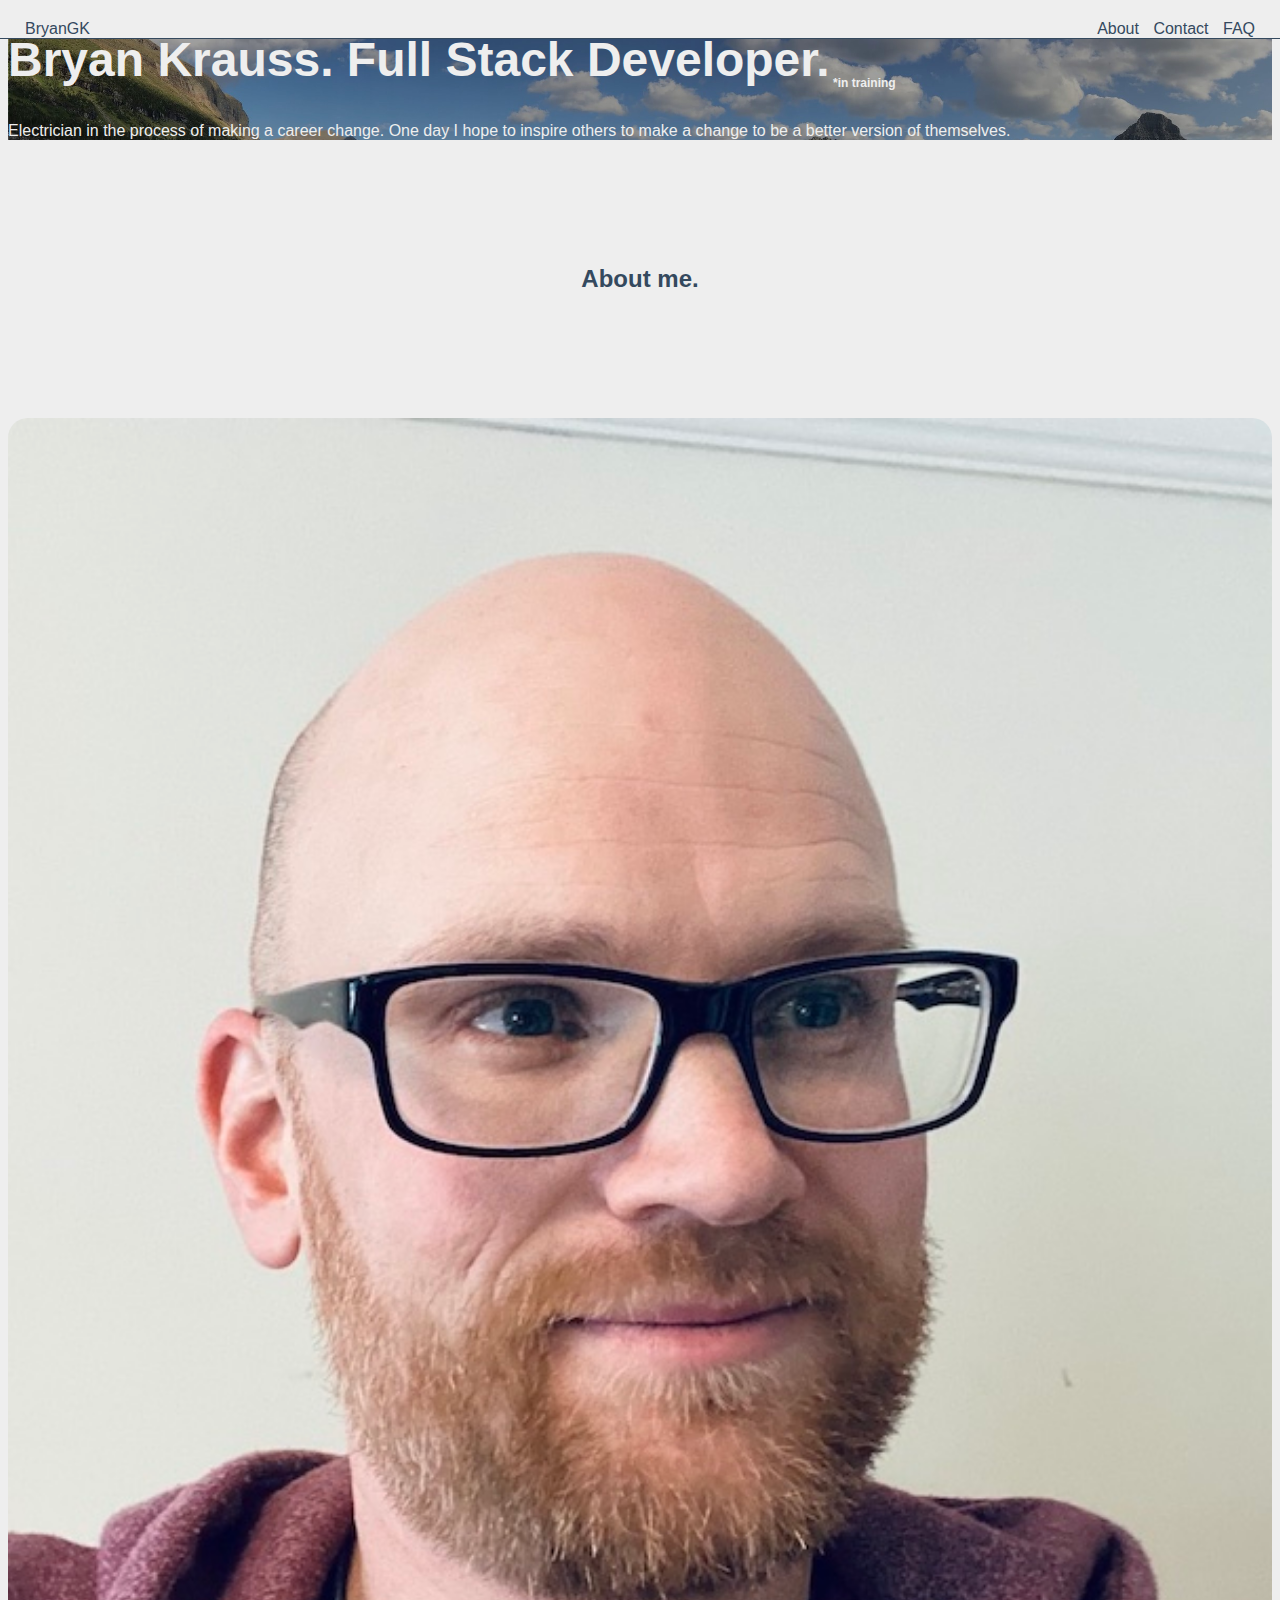
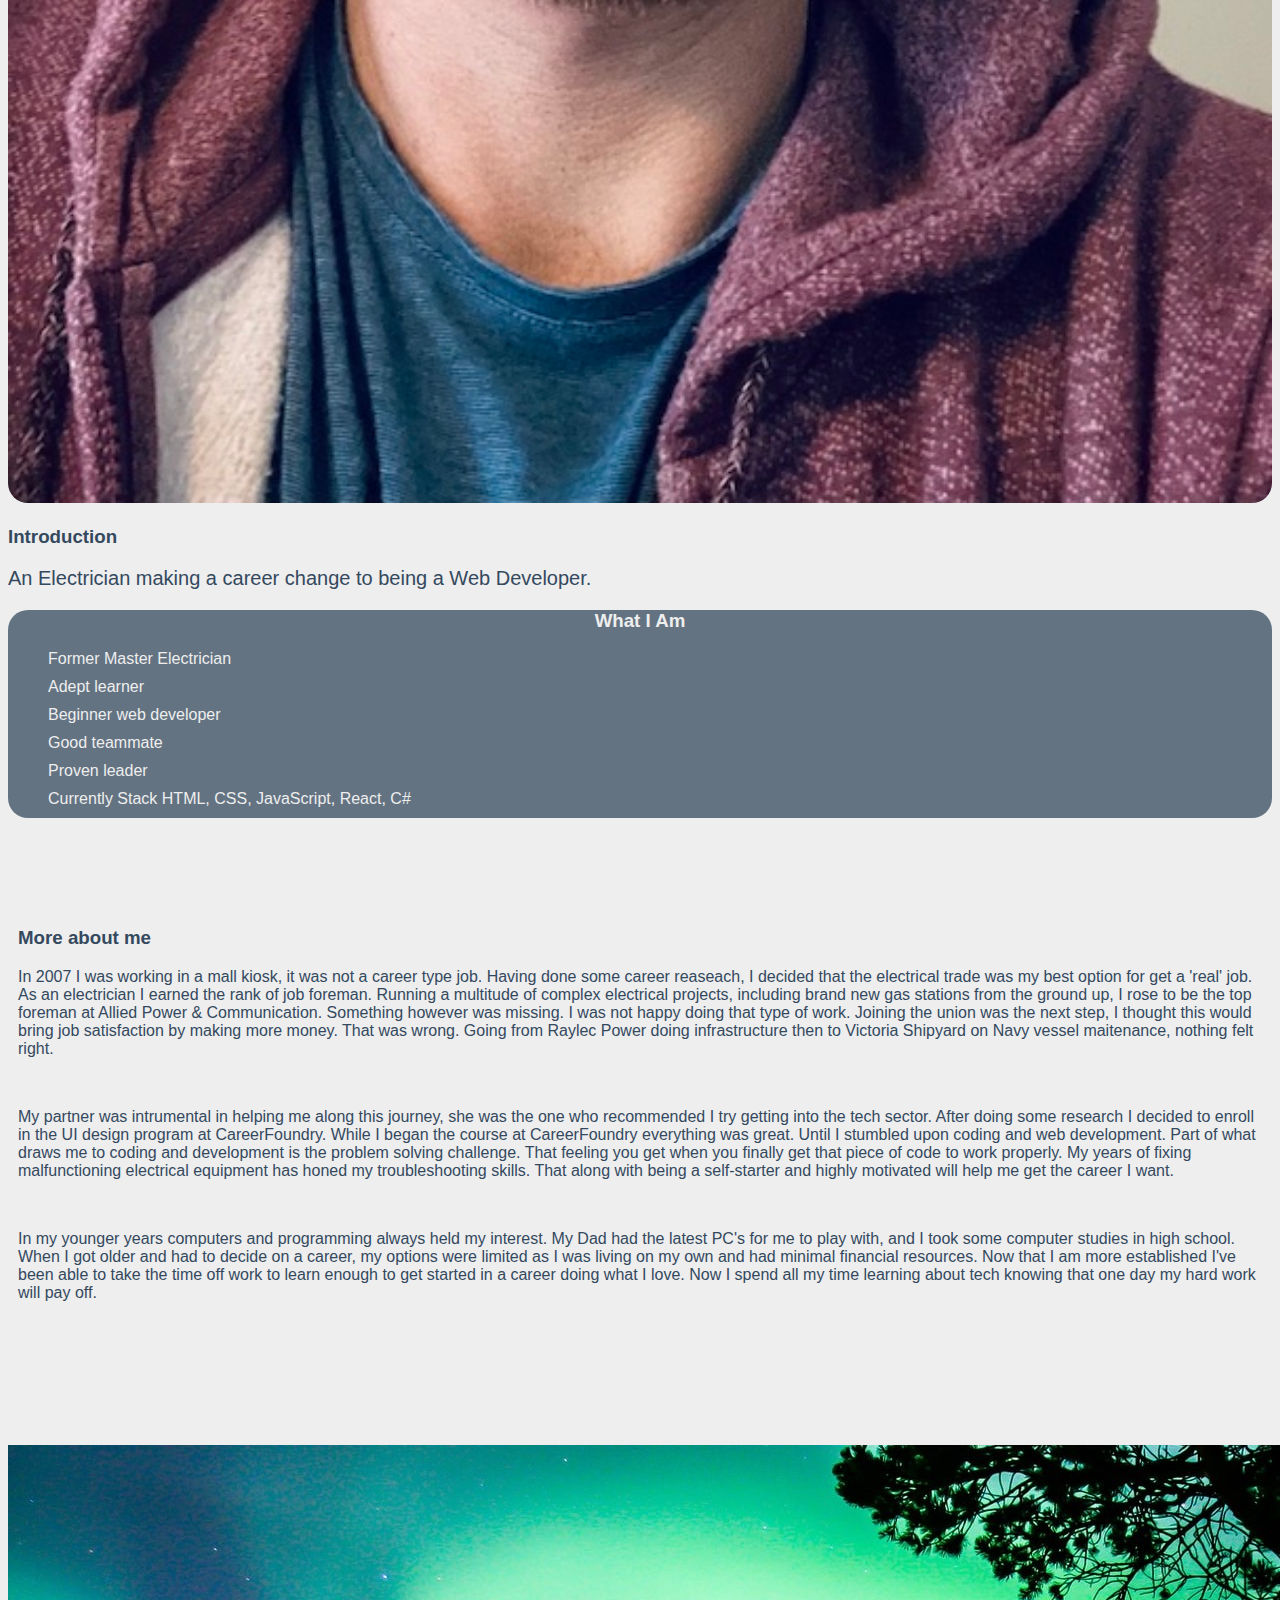
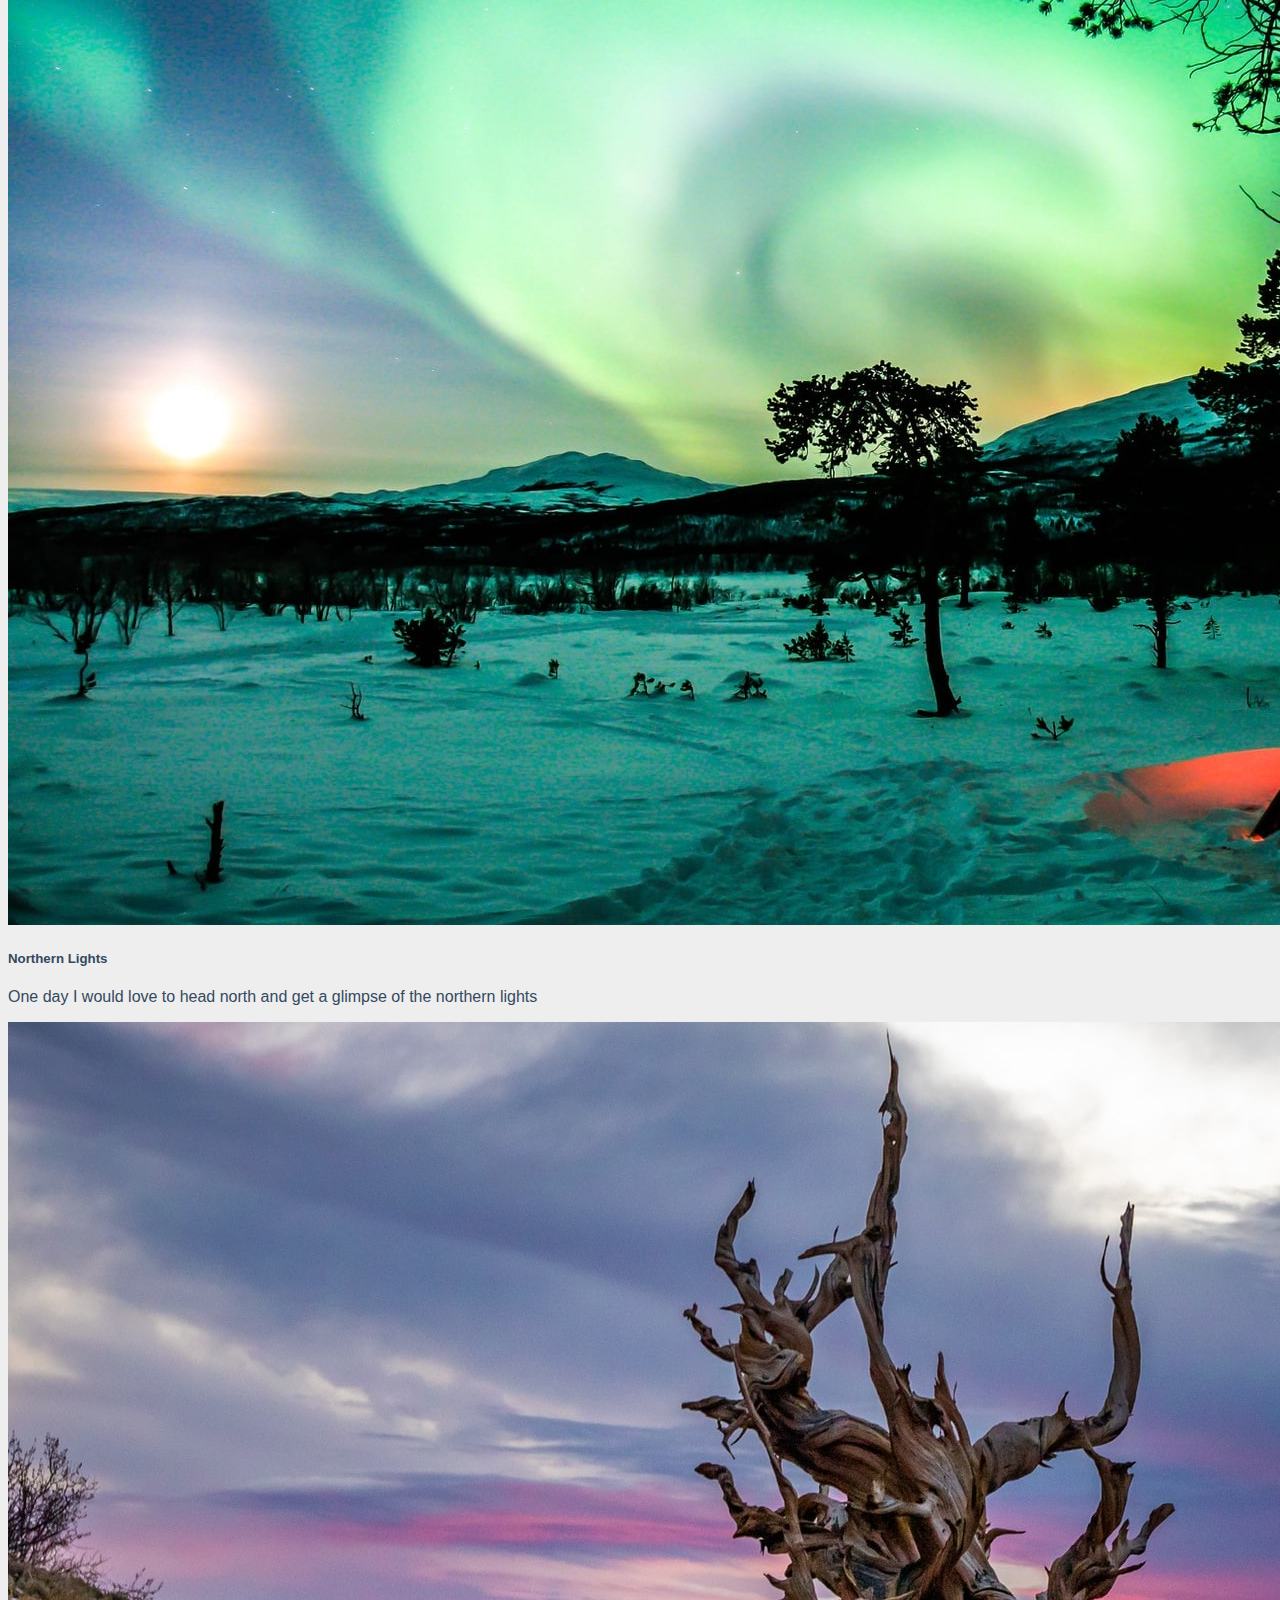
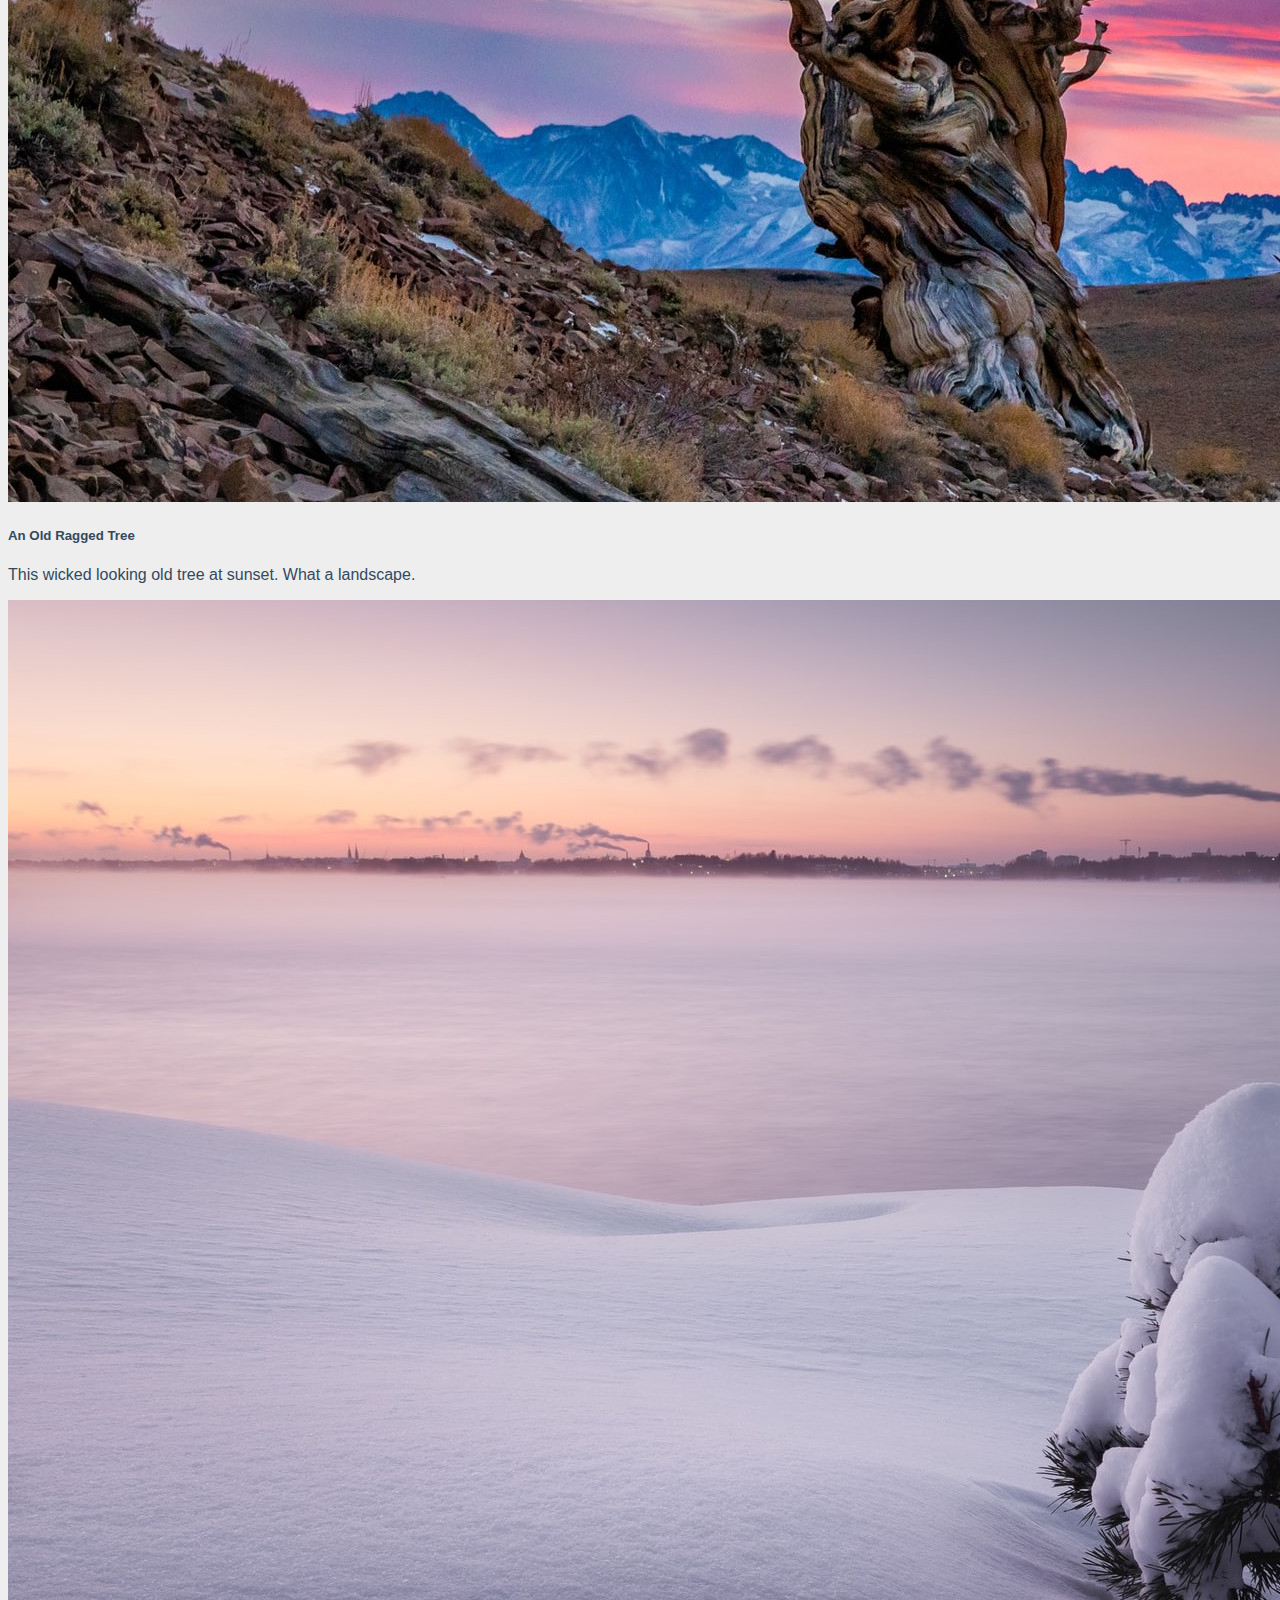
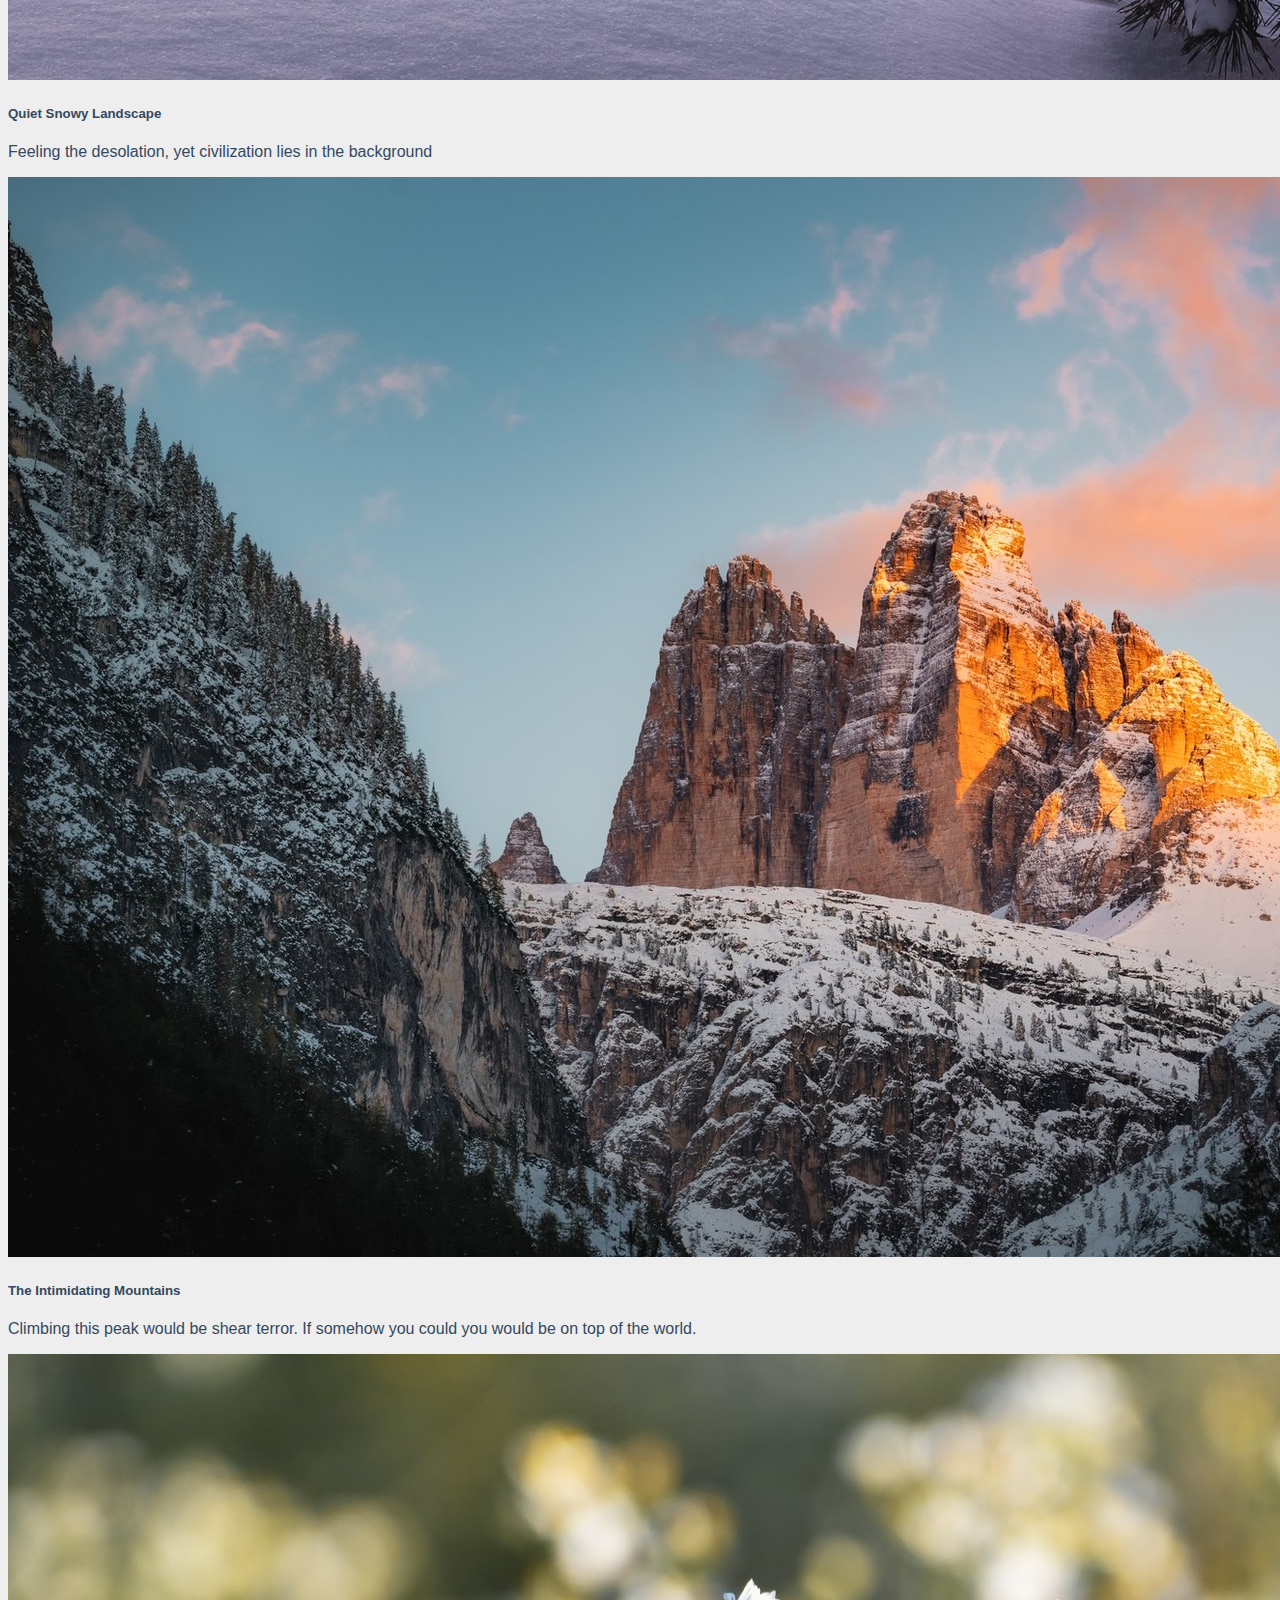
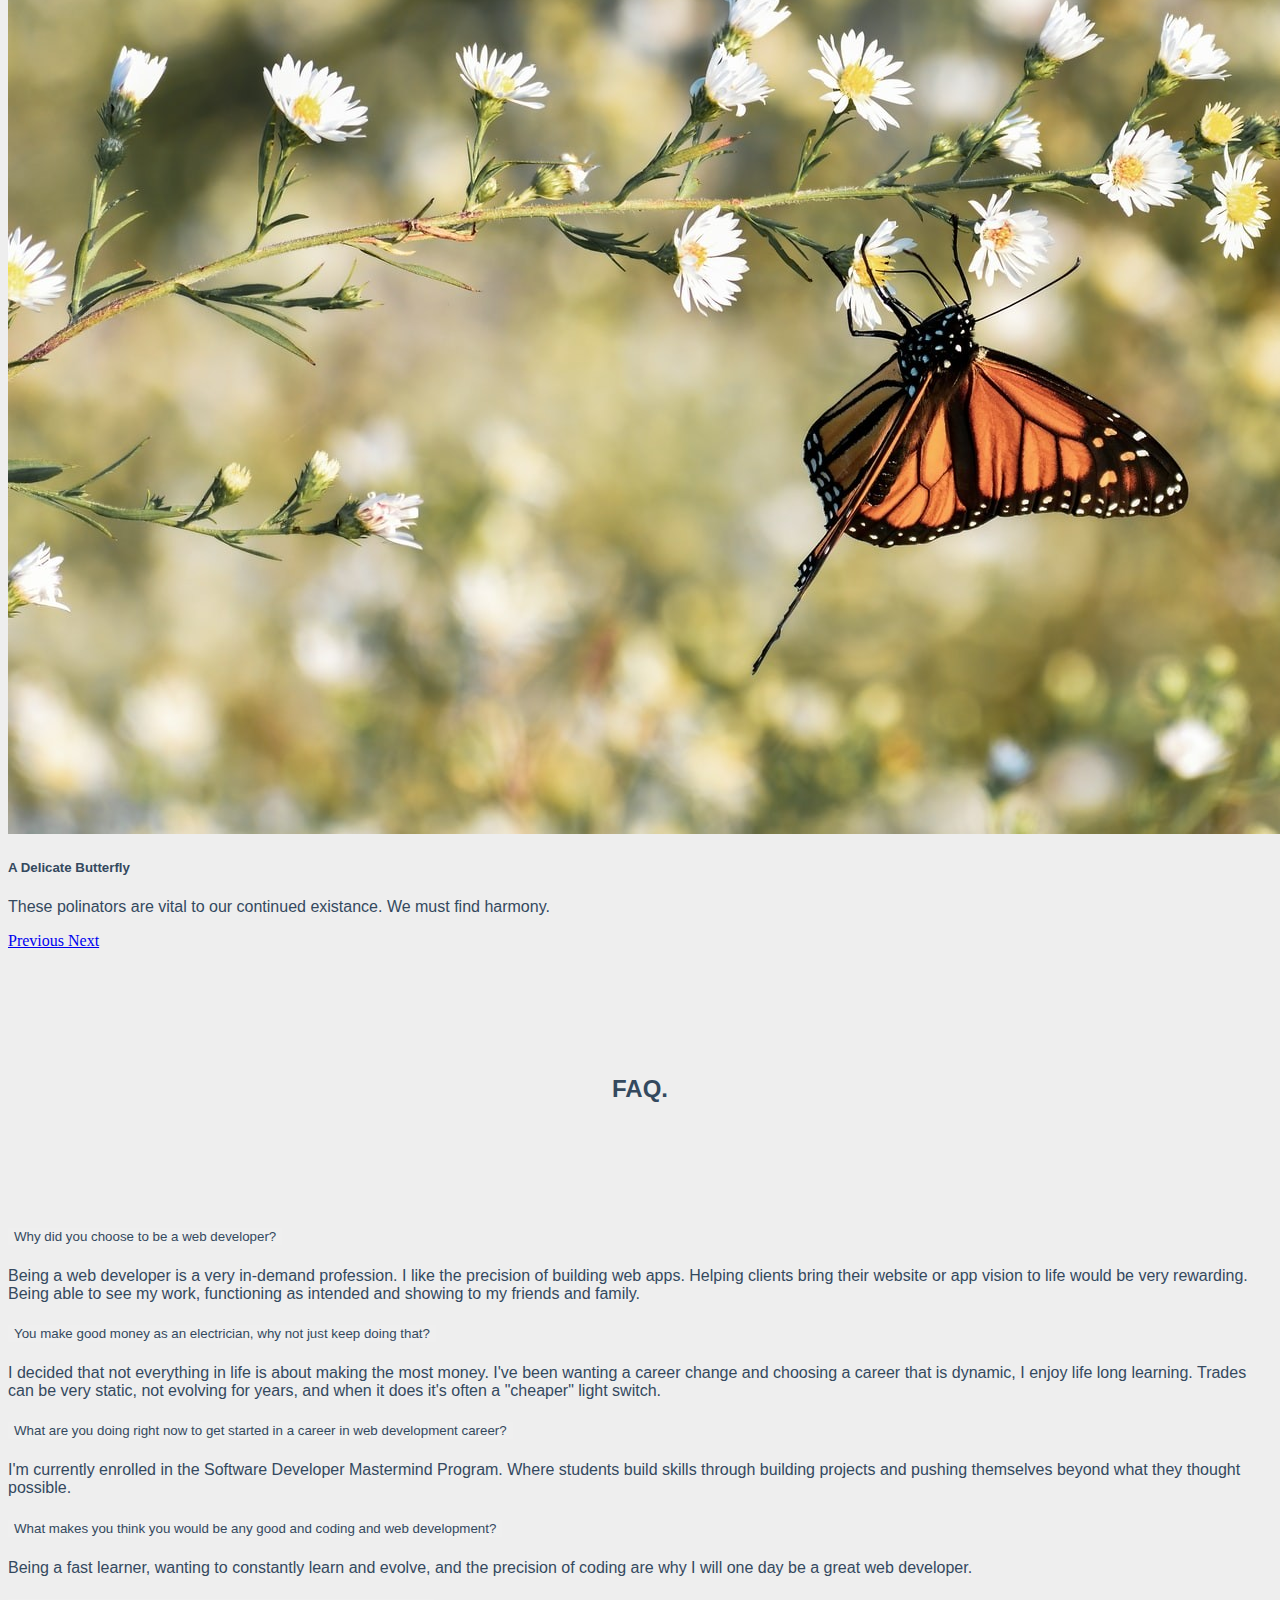
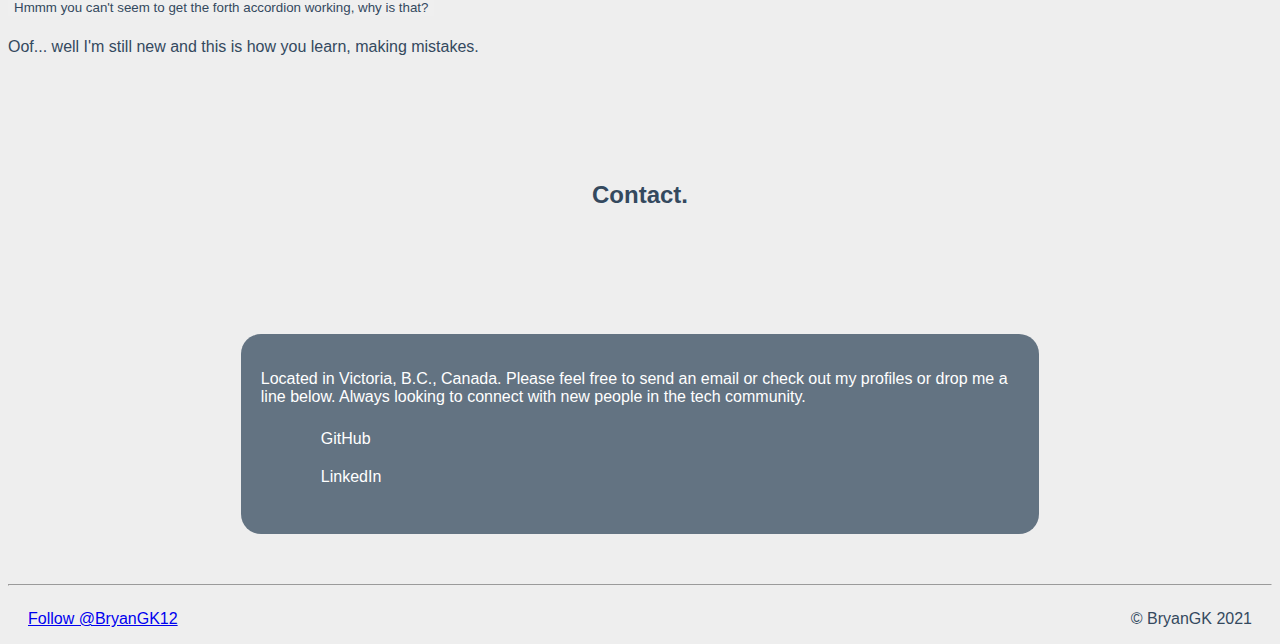
<file: index.html>
<!DOCTYPE html>
<html lang="en">

  <head>
    <meta charset="utf-8">
    <meta http-equiv="X-UA-Compatible" content="IE=edge">
    <meta name="viewport" content="width=device-width, initial-scale=1">
    <!-- The above 3 meta tags *must* come first in the head; any other head content must come *after* these tags -->
    <title>Portfolio. Bryan Krauss</title>
    <!-- Bootstrap core CSS -->
    <link rel="stylesheet" href="https://stackpath.bootstrapcdn.com/bootstrap/4.1.0/css/bootstrap.min.css"
      integrity="sha384-9gVQ4dYFwwWSjIDZnLEWnxCjeSWFphJiwGPXr1jddIhOegiu1FwO5qRGvFXOdJZ4" crossorigin="anonymous">
    <link rel="stylesheet" href="https://use.fontawesome.com/releases/v5.0.10/css/all.css"
      integrity="sha384-+d0P83n9kaQMCwj8F4RJB66tzIwOKmrdb46+porD/OvrJ+37WqIM7UoBtwHO6Nlg" crossorigin="anonymous">
    <!-- Custom styles for this template go here -->
    <link rel="stylesheet" href="style.css">
    <!-- HTML5 shim and Respond.js for IE8 support of HTML5 elements and media queries -->
    <!--[if lt IE 9]>
      <script src="https://oss.maxcdn.com/html5shiv/3.7.2/html5shiv.min.js"></script>
      <script src="https://oss.maxcdn.com/respond/1.4.2/respond.min.js"></script>
    <![endif]-->
  </head>

  <body>
    <!-- ============================= -->
    <!-- All your JavaScript comes now -->
    <!-- ============================= -->
    <!-- Main jumbotron for a primary marketing message or call to action-->
    <nav class="container-fluid nav-bar">
      <section class="left">
        <a href="https://bryankrauss.ca">BryanGK</a>
      </section>

      <section class="right">
        <a href="#about">About</a>
        <a href="#contact-info">Contact</a>
        <a href="#faq">FAQ</a>
      </section>
    </nav>


    <div class="jumbotron jumbotron-fluid">
      <section class="container">
        <h1 class="display-4 top-header">Bryan Krauss. Full Stack Developer.<sub style="font-size: .25em;"> *in
            training</sub>
        </h1>
        <p class="lead">Electrician in the process of making a career change.
          One day I hope to inspire others to make a change to be a better version of themselves.
        </p>
      </section>
    </div>
    <!-- /jumbotron-->




    <!-- <div class="container">
      <div class="row">
        <div class="col goals">
          <h2>Portfolio Concept</h2>
          <p>Here is where I will showcase my completed <a href="https://github.com/BryanGK/" title="More information"
              id="item1">projects.</a> My
            past experiences as a ticketed Master Electrician
            has given me many skills needed to succeed.
            Please look through my projects, any feedback is greatly appreciated.
          </p>
          <a class="btn btn-dark" href="#" role="button">View Details &raquo;</a>
        </div>

        <div class="col goals">
          <h2>Project Goals</h2>
          <p>My goal is learn as much as I can through CareerFoundry. I am currently enrolled in The UI Desgin
            program. I have decided that learning web
            development alongside UI would give me poweful and complimentary skills.</p>
          <a class="btn btn-dark" href="#" role="button">View Details &raquo;</a>
        </div>

        <div class="col goals">
          <h2>Course Goals</h2>
          <p>I have fully commited to making a career change at this stage in my life. My goal is to continuosly build
            a portfolio to showcase my talents.
            Learning valuable skills will be important in my future success as a web developer.
          </p>
          <a class="btn btn-dark" href="#" role="button">View Details &raquo;</a>
        </div>
      </div>
    </div> -->

    <div class="container content" id="about">
      <h2 class="header">About me.</h2>
      <div class="row">

        <div class="col image column">
          <img src="img/myFaceWide.jpeg" class="img-fluid" alt="My Face" width=150px>
        </div>

        <div class="col intro column">
          <h3>Introduction</h3>
          <p>An Electrician making a career change to being a Web Developer.
          </p>
        </div>

        <div class="col skill column">
          <h3>What I Am</h3>
          <ul id="skill-list">
            <li>Former Master Electrician</li>
            <li>Adept learner</li>
            <li>Beginner web developer</li>
            <li>Good teammate</li>
            <li>Proven leader</li>
            <li>Currently Stack HTML, CSS, JavaScript, React, C#</li>
          </ul>
        </div>
      </div>
    </div><!-- end skill -->

    <section class="main-text">
      <h3>More about me</h3>
      <p>In 2007 I was working in a mall kiosk, it was not a career type job. Having done some career reaseach, I
        decided
        that the electrical trade was my best option for get a 'real' job. As an electrician I earned the rank
        of job
        foreman. Running a multitude of complex electrical projects, including brand new gas stations from the
        ground up, I
        rose to be the top foreman at Allied Power & Communication. Something however was missing. I was not
        happy doing that
        type of work. Joining the union was the next step, I thought this would bring job satisfaction by making
        more money.
        That was wrong. Going from Raylec Power doing infrastructure then to Victoria Shipyard on Navy vessel
        maitenance,
        nothing felt right.
      </p>
      <br>
      <p>My partner was intrumental in helping me along this journey, she was the one who recommended I try
        getting into the
        tech sector. After doing some research I decided to enroll in the UI design program at CareerFoundry.
        While I began
        the course at CareerFoundry everything was great. Until I stumbled upon coding and web development. Part
        of what draws
        me to coding and development is the problem solving challenge. That feeling you get when you finally get
        that piece of
        code to work properly. My years of fixing malfunctioning electrical equipment has honed my
        troubleshooting skills.
        That along with being a self-starter and highly motivated will help me get the career I want.
      </p>
      <br>
      <p>In my younger years computers and programming always held my interest. My Dad had the latest PC's for me
        to
        play with, and I took some computer studies in high school. When I got older and had to decide on a
        career, my options
        were limited as I was living on my own and had minimal financial resources. Now that I am more
        established I've been
        able to take the time off work to learn enough to get started in a career doing what I love. Now I spend
        all my time
        learning about tech knowing that one day my hard work will pay off.
      </p>
    </section><!-- end main text -->
    <div class="container">
      <div id="carouselExampleIndicators" class="carousel slide" data-ride="carousel">
        <ol class="carousel-indicators">
          <li data-target="#carouselExampleIndicators" data-slide-to="0" class="active"></li>
          <li data-target="#carouselExampleIndicators" data-slide-to="1"></li>
          <li data-target="#carouselExampleIndicators" data-slide-to="2"></li>
          <li data-target="#carouselExampleIndicators" data-slide-to="3"></li>
          <li data-target="#carouselExampleIndicators" data-slide-to="4"></li>
        </ol>
        <div class="carousel-inner">
          <div class="carousel-item active">
            <img class="d-block w-100 img-fluid" src="/img/northern_lights_resize.jpg" alt="First slide">
            <div class="carousel-caption d-none d-md-block">
              <h5>Northern Lights</h5>
              <p>One day I would love to head north and get a glimpse of the northern lights</p>
            </div>
          </div>
          <div class="carousel-item">
            <img class="d-block w-100 img-fluid" src="/img/ragged_tree_resize.jpg" alt="Second slide">
            <div class="carousel-caption d-none d-md-block">
              <h5>An Old Ragged Tree</h5>
              <p>This wicked looking old tree at sunset. What a landscape.</p>
            </div>
          </div>
          <div class="carousel-item">
            <img class="d-block w-100 img-fluid" src="/img/snowy_landscape_resize.jpg" alt="Third slide">
            <div class="carousel-caption d-none d-md-block">
              <h5>Quiet Snowy Landscape</h5>
              <p>Feeling the desolation, yet civilization lies in the background</p>
            </div>
          </div>
          <div class="carousel-item">
            <img class="d-block w-100 img-fluid" src="/img/snowy_mountains_resize.jpg" alt="Snowy Mountains">
            <div class="carousel-caption d-none d-md-block">
              <h5>The Intimidating Mountains</h5>
              <p>Climbing this peak would be shear terror. If somehow you could you would be on top of the world.</p>
            </div>
          </div>
          <div class="carousel-item">
            <img class="d-block w-100 img-fluid" src="/img/butterfly_resize.jpg" alt="Butterfly">
            <div class="carousel-caption d-none d-md-block">
              <h5>A Delicate Butterfly</h5>
              <p>These polinators are vital to our continued existance. We must find harmony.</p>
            </div>
          </div>
        </div>
        <a class="carousel-control-prev" href="#carouselExampleIndicators" role="button" data-slide="prev">
          <span class="carousel-control-prev-icon" aria-hidden="true"></span>
          <span class="sr-only">Previous</span>
        </a>
        <a class="carousel-control-next" href="#carouselExampleIndicators" role="button" data-slide="next">
          <span class="carousel-control-next-icon" aria-hidden="true"></span>
          <span class="sr-only">Next</span>
        </a>
      </div>
    </div>
    <div id="faq"></div>
    <h2 class="header">FAQ.</h2>
    <div id="accordian">
      <div class="card">
        <div class="card-header" id="headingOne">
          <h5 class="mb-0">
            <button class="btn btn-link" data-toggle="collapse" data-target="#collapseOne" aria-expanded="true"
              aria-controls="collapseOne">
              Why did you choose to be a web developer? <i class="fas fa-angle-double-down"></i>
            </button>
          </h5>
        </div>
        <div id="collapseOne" class="collapse" aria-labelledby="headingOne" data-parent="accordian">
          <div class="card-body">
            Being a web developer is a very in-demand profession. I like the precision of building web apps. Helping
            clients
            bring their website or app vision to life would be very rewarding. Being able to see my work, functioning as
            intended
            and showing to my friends and family.
          </div>
        </div>
      </div><!-- end of card 1 -->

      <div class="card">
        <div class="card-header" id="headingTwo">
          <h5 class="mb-0">
            <button class="btn btn-link collapsed" data-toggle="collapse" data-target="#collapseTwo"
              aria-expanded="false" aria-controls="collapseTwo">
              You make good money as an electrician, why not just keep doing that? <i
                class="fas fa-angle-double-down"></i>
            </button>
          </h5>
        </div>
        <div id="collapseTwo" class="collapse" aria-labelledby="headingTwo" data-parent="#accordion">
          <div class="card-body">
            I decided that not everything in life is about making the most money. I've been wanting a career change and
            choosing a career that is dynamic, I enjoy life
            long learning. Trades can be very static, not evolving for years, and when it does it's often a "cheaper"
            light switch.
          </div>
        </div>
      </div><!-- end of card 2 -->

      <div class="card">
        <div class="card-header" id="headingThree">
          <h5 class="mb-0">
            <button class="btn btn-link collapsed" data-toggle="collapse" data-target="#collapseThree"
              aria-expanded="false" aria-controls="collapseThree">
              What are you doing right now to get started in a career in web development career? <i
                class="fas fa-angle-double-down"></i>
            </button>
          </h5>
        </div>
        <div id="collapseThree" class="collapse" aria-labelledby="headingThree" data-parent="#accordion">
          <div class="card-body">
            I'm currently enrolled in the Software Developer Mastermind Program. Where students build skills
            through building projects and pushing themselves beyond what they thought possible.
          </div>
        </div>
      </div> <!-- end of card 3 -->

      <div class="card">
        <div class="card-header" id="headingFour">
          <h5 class="mb-0">
            <button class="btn btn-link collapsed" data-toggle="collapse" data-target="#collapseFour"
              aria-expanded="false" aria-controls="collapseFour">
              What makes you think you would be any good and coding and web development? <i
                class="fas fa-angle-double-down"></i>
            </button>
          </h5>
        </div>
        <div id="collapseFour" class="collapse" aria-labelledby="headingFour" data-parent="#accordion">
          <div class="card-body">
            Being a fast learner, wanting to constantly learn and evolve, and the precision of coding are why I will one
            day be
            a great web developer.
          </div>
        </div>
      </div><!-- end of card 4 -->

      <div class="card">
        <div class="card-header" id="headingFive">
          <h5 class="mb-0">
            <button class="btn btn-link collapsed" data-toggle="collapse" data-target="#collapseFive"
              aria-expanded="false" aria-controls="collapseFive">
              Hmmm you can't seem to get the forth accordion working, why is that? <i
                class="fas fa-angle-double-down"></i>
            </button>
          </h5>
        </div>
        <div id="collapseFive" class="collapse" aria-labelledby="headingFive" data-parent="#accordion">
          <div class="card-body">
            Oof... well I'm still new and this is how you learn, making mistakes.
          </div>
        </div>
      </div><!-- end of card 5 -->
    </div><!-- end of accordion -->

    <h2 class="header">Contact.</h2>


    <section class="container contact-container" id="contact-info">
      <p>Located in Victoria, B.C., Canada. Please feel free to send an email or check out my profiles or drop me a line
        below.
        Always looking to connect with new people in the tech community.
      <ul>
        <li><a href="https://github.com/BryanGK" target="_blank"><i class="fab fa-github"></i> GitHub</a>
        </li>
        <li><a href="https://www.linkedin.com/in/bryan-krauss-556b3a200/" target="_blank"><i
              class="fab fa-linkedin"></i>
            LinkedIn</a></li>
      </ul>
      </p>
      </div>

    </section><!-- end of contact info -->

    <footer class="btm-footer">
      <hr>
      <section class="right">
        <p>&copy; BryanGK 2021</p>
      </section>

      <section class="left">
        <p><a href="https://twitter.com/BryanGK12?ref_src=twsrc%5Etfw" class="twitter-follow-button"
            data-show-count="false">Follow @BryanGK12</a>
          <script async src="https://platform.twitter.com/widgets.js" charset="utf-8"></script>
        </p>
      </section>
    </footer>

    <!-- Bootstrap core JS -->
    <script src="https://code.jquery.com/jquery-3.3.1.min.js"
      integrity="sha256-FgpCb/KJQlLNfOu91ta32o/NMZxltwRo8QtmkMRdAu8=" crossorigin="anonymous"></script>
    <script src="https://cdnjs.cloudflare.com/ajax/libs/popper.js/1.14.0/umd/popper.min.js"
      integrity="sha384-cs/chFZiN24E4KMATLdqdvsezGxaGsi4hLGOzlXwp5UZB1LY//20VyM2taTB4QvJ"
      crossorigin="anonymous"></script>
    <script src="https://stackpath.bootstrapcdn.com/bootstrap/4.1.0/js/bootstrap.min.js"
      integrity="sha384-uefMccjFJAIv6A+rW+L4AHf99KvxDjWSu1z9VI8SKNVmz4sk7buKt/6v9KI65qnm"
      crossorigin="anonymous"></script>
    <!-- <script src="js/jquery.stellar.min.js"></script> -->
    <script src="js/script.js"></script>
    <!-- Can place script tags with JavaScript files here -->
    <!-- Load Facebook SDK for JavaScript -->

    <!-- AIzaSyDJi6tB9CPZa_ro5RuzXqNWKRB1rjnu6xM -->
  </body>

</html>
</file>
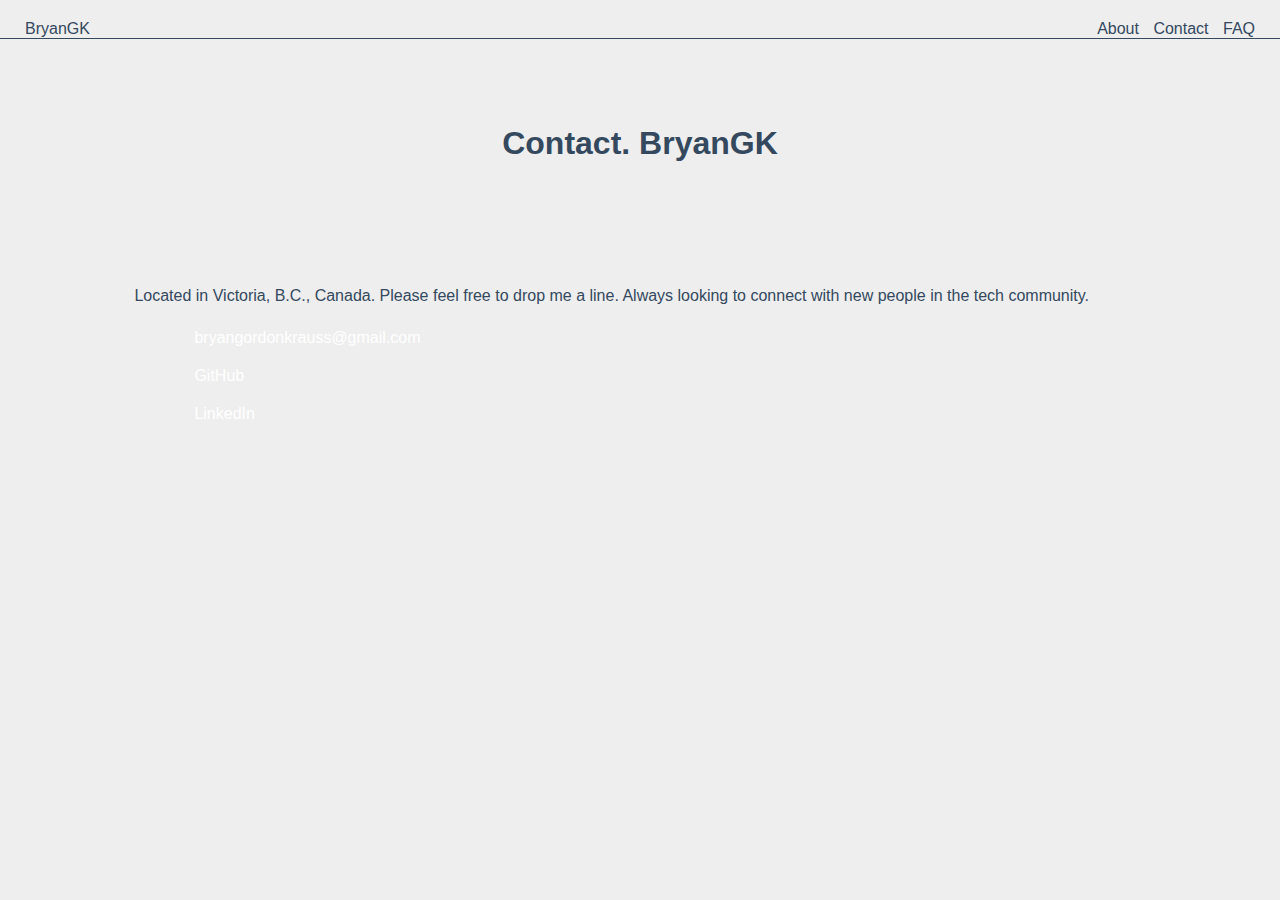
<file: contact.html>
<!DOCTYPE html>
<html lang="en">

    <head>
        <meta charset="UTF-8">
        <meta name="viewport" content="width=device-width, initial-scale=1.0">
        <link rel="stylesheet" href="https://stackpath.bootstrapcdn.com/bootstrap/4.1.0/css/bootstrap.min.css"
            integrity="sha384-9gVQ4dYFwwWSjIDZnLEWnxCjeSWFphJiwGPXr1jddIhOegiu1FwO5qRGvFXOdJZ4" crossorigin="anonymous">
        <link rel="stylesheet" href="https://use.fontawesome.com/releases/v5.0.10/css/all.css"
            integrity="sha384-+d0P83n9kaQMCwj8F4RJB66tzIwOKmrdb46+porD/OvrJ+37WqIM7UoBtwHO6Nlg" crossorigin="anonymous">
        <link rel="stylesheet" href="style.css">
        <title>Contact. Bryan GK</title>
    </head>

    <body class="background-contact">
        <nav class="container-fluid nav-bar">
            <section class="left">
                <a href="/">BryanGK</a>
            </section>

            <section class="right">
                <a href="about.html">About</a>
                <a href="contact.html">Contact</a>
                <a href="faq.html">FAQ</a>
            </section>
        </nav>
        <h1 class="header">Contact. BryanGK</h1>

        <section class="contact-container">
            <div class="contact">
                <p>Located in Victoria, B.C., Canada. Please feel free to drop me a line.
                    Always looking to connect with new people in the tech community.
                <ul>
                    <li><a href="mailto:bryangordonkrauss@gmail.com" target="_blank"><i class="fas fa-envelope"></i>
                            bryangordonkrauss@gmail.com</a>
                    </li>
                    <li><a href="https://github.com/BryanGK" target="_blank"><i class="fab fa-github"></i> GitHub</a>
                    </li>
                    <li><a href="https://www.linkedin.com/in/bryan-krauss-556b3a200/" target="_blank"><i
                                class="fab fa-linkedin"></i> LinkedIn</a></li>
                </ul>
                </p>
            </div>
        </section><!-- end of contact info -->

        <script src="https://code.jquery.com/jquery-3.3.1.min.js"
            integrity="sha256-FgpCb/KJQlLNfOu91ta32o/NMZxltwRo8QtmkMRdAu8=" crossorigin="anonymous"></script>
        <script src="https://cdnjs.cloudflare.com/ajax/libs/popper.js/1.14.0/umd/popper.min.js"
            integrity="sha384-cs/chFZiN24E4KMATLdqdvsezGxaGsi4hLGOzlXwp5UZB1LY//20VyM2taTB4QvJ"
            crossorigin="anonymous"></script>
        <script src="https://stackpath.bootstrapcdn.com/bootstrap/4.1.0/js/bootstrap.min.js"
            integrity="sha384-uefMccjFJAIv6A+rW+L4AHf99KvxDjWSu1z9VI8SKNVmz4sk7buKt/6v9KI65qnm"
            crossorigin="anonymous"></script>
    </body>

</html>
</file>
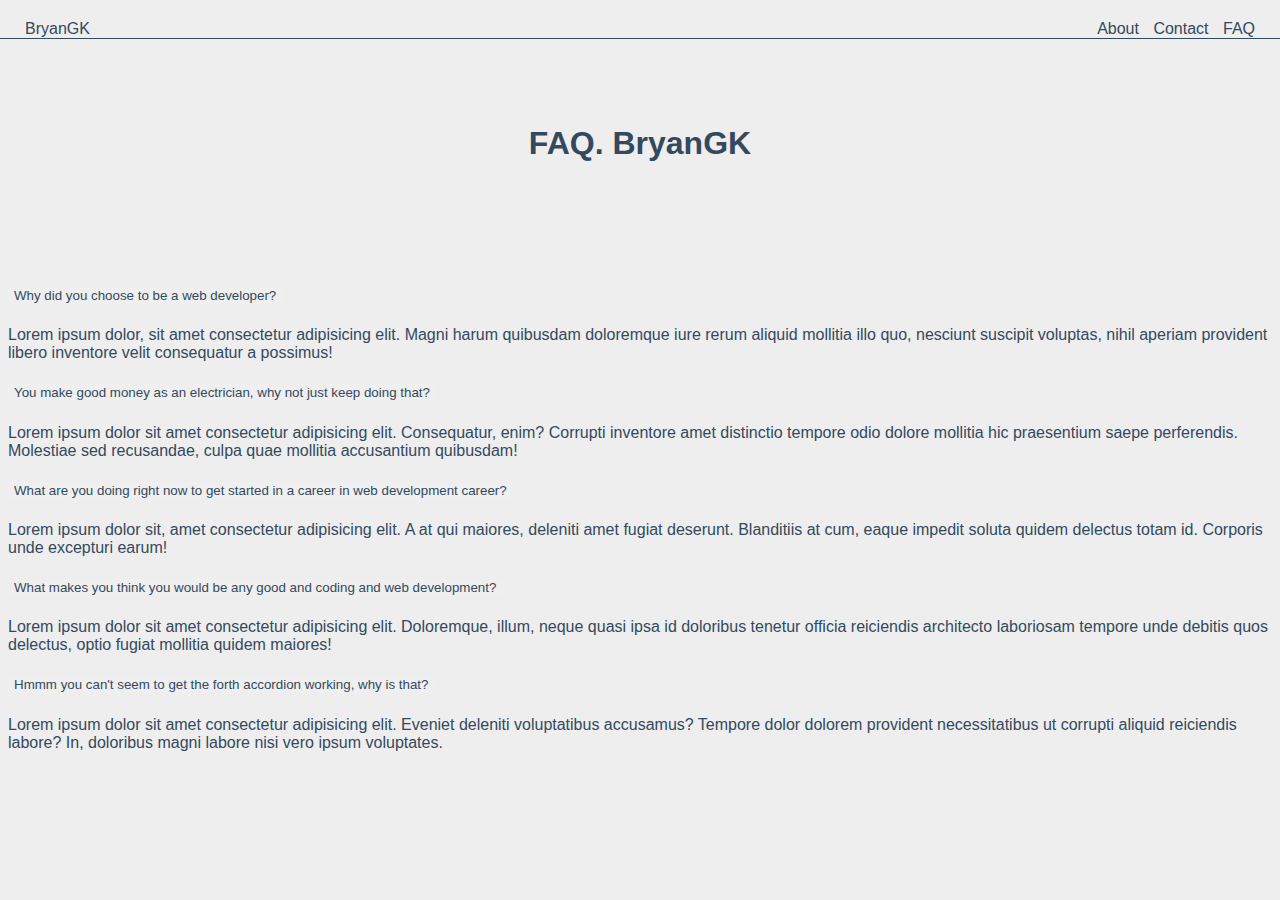
<file: faq.html>
<!DOCTYPE html>
<html lang="en">

    <head>
        <meta charset="UTF-8">
        <meta name="viewport" content="width=device-width, initial-scale=1.0">
        <link rel="stylesheet" href="https://stackpath.bootstrapcdn.com/bootstrap/4.1.0/css/bootstrap.min.css"
            integrity="sha384-9gVQ4dYFwwWSjIDZnLEWnxCjeSWFphJiwGPXr1jddIhOegiu1FwO5qRGvFXOdJZ4" crossorigin="anonymous">
        <link rel="stylesheet" href="https://use.fontawesome.com/releases/v5.0.10/css/all.css"
            integrity="sha384-+d0P83n9kaQMCwj8F4RJB66tzIwOKmrdb46+porD/OvrJ+37WqIM7UoBtwHO6Nlg" crossorigin="anonymous">
        <link rel="stylesheet" href="style.css">
        <title>FAQ. BryanGK</title>
    </head>

    <body>
        <nav class="container-fluid">
            <section class="left">
                <a href="/">BryanGK</a>
            </section>
            <section class="right">
                <a href="about.html">About</a>
                <a href="contact.html">Contact</a>
                <a href="faq.html">FAQ</a>
            </section>
        </nav>

        <h1 class="header">FAQ. BryanGK</h1>

        <div id="accordian">
            <div class="card">
                <div class="card-header" id="headingOne">
                    <h5 class="mb-0">
                        <button class="btn btn-link" data-toggle="collapse" data-target="#collapseOne"
                            aria-expanded="true" aria-controls="collapseOne">
                            Why did you choose to be a web developer? <i class="fas fa-angle-double-down"></i>
                        </button>
                    </h5>
                </div>
                <div id="collapseOne" class="collapse" aria-labelledby="headingOne" data-parent="accordian">
                    <div class="card-body">
                        Lorem ipsum dolor, sit amet consectetur adipisicing elit. Magni harum quibusdam doloremque iure
                        rerum aliquid mollitia illo quo, nesciunt suscipit voluptas, nihil aperiam provident libero
                        inventore velit consequatur a possimus!
                    </div>
                </div>
            </div><!-- end of card 1 -->

            <div class="card">
                <div class="card-header" id="headingTwo">
                    <h5 class="mb-0">
                        <button class="btn btn-link collapsed" data-toggle="collapse" data-target="#collapseTwo"
                            aria-expanded="false" aria-controls="collapseTwo">
                            You make good money as an electrician, why not just keep doing that? <i class="fas fa-angle-double-down"></i>
                        </button>
                    </h5>
                </div>
                <div id="collapseTwo" class="collapse" aria-labelledby="headingTwo" data-parent="#accordion">
                    <div class="card-body">
                        Lorem ipsum dolor sit amet consectetur adipisicing elit. Consequatur, enim? Corrupti inventore
                        amet distinctio tempore odio dolore mollitia hic praesentium saepe perferendis. Molestiae sed
                        recusandae, culpa quae mollitia accusantium quibusdam!
                    </div>
                </div>
            </div><!-- end of card 2 -->

            <div class="card">
                <div class="card-header" id="headingThree">
                    <h5 class="mb-0">
                        <button class="btn btn-link collapsed" data-toggle="collapse" data-target="#collapseThree"
                            aria-expanded="false" aria-controls="collapseThree">
                            What are you doing right now to get started in a career in web development career? <i class="fas fa-angle-double-down"></i>
                        </button>
                    </h5>
                </div>
                <div id="collapseThree" class="collapse" aria-labelledby="headingThree" data-parent="#accordion">
                    <div class="card-body">
                        Lorem ipsum dolor sit, amet consectetur adipisicing elit. A at qui maiores, deleniti amet fugiat
                        deserunt. Blanditiis at cum, eaque impedit soluta quidem delectus totam id. Corporis unde
                        excepturi earum!
                    </div>
                </div>
            </div> <!-- end of card 3 -->

            <div class="card">
                <div class="card-header" id="headingFour">
                    <h5 class="mb-0">
                        <button class="btn btn-link collapsed" data-toggle="collapse" data-target="#collapseFour"
                            aria-expanded="false" aria-controls="collapseFour">
                            What makes you think you would be any good and coding and web development? <i class="fas fa-angle-double-down"></i>
                        </button>
                    </h5>
                </div>
                <div id="collapseFour" class="collapse" aria-labelledby="headingFour" data-parent="#accordion">
                    <div class="card-body">
                        Lorem ipsum dolor sit amet consectetur adipisicing elit. Doloremque, illum, neque quasi ipsa id
                        doloribus tenetur officia reiciendis architecto laboriosam tempore unde debitis quos delectus,
                        optio fugiat mollitia quidem maiores!
                    </div>
                </div>
            </div><!-- end of card 4 -->

            <div class="card">
                <div class="card-header" id="headingFive">
                    <h5 class="mb-0">
                        <button class="btn btn-link collapsed" data-toggle="collapse" data-target="#collapseFive"
                            aria-expanded="false" aria-controls="collapseFive">
                            Hmmm you can't seem to get the forth accordion working, why is that? <i class="fas fa-angle-double-down"></i>
                        </button>
                    </h5>
                </div>
                <div id="collapseFive" class="collapse" aria-labelledby="headingFive" data-parent="#accordion">
                    <div class="card-body">
                        Lorem ipsum dolor sit amet consectetur adipisicing elit. Eveniet deleniti voluptatibus
                        accusamus? Tempore dolor dolorem provident necessitatibus ut corrupti aliquid reiciendis labore?
                        In, doloribus magni labore nisi vero ipsum voluptates.
                    </div>
                </div>
            </div><!-- end of card 5 -->
        </div><!-- end of accordion -->

        <script src="https://code.jquery.com/jquery-3.3.1.min.js"
            integrity="sha256-FgpCb/KJQlLNfOu91ta32o/NMZxltwRo8QtmkMRdAu8=" crossorigin="anonymous"></script>
        <script src="https://cdnjs.cloudflare.com/ajax/libs/popper.js/1.14.0/umd/popper.min.js"
            integrity="sha384-cs/chFZiN24E4KMATLdqdvsezGxaGsi4hLGOzlXwp5UZB1LY//20VyM2taTB4QvJ"
            crossorigin="anonymous"></script>
        <script src="https://stackpath.bootstrapcdn.com/bootstrap/4.1.0/js/bootstrap.min.js"
            integrity="sha384-uefMccjFJAIv6A+rW+L4AHf99KvxDjWSu1z9VI8SKNVmz4sk7buKt/6v9KI65qnm"
            crossorigin="anonymous"></script>
    </body>

</html>
</file>
<file: style.css>
/* ============ index.html =========== */

.jumbotron {
    background-image: url("/img/mountainsWideShade.jpg");
    background-size: cover;
    background-position: top;
}

.jumbotron p {
    color: #eeeeee;
    font-weight: 300;
}

.jumbotron h1 {
    color: #eeeeee;
    font-family: playfair display, helvetica, arial, sans-serif;
    font-weight: 600;
    font-size: 3em;
}

.goals {
    background-color: rgba(121, 128, 134, 0.089);
    border-radius: 20px;
    margin: 10px;
    padding: 10px;
}

/* #about {
    color: white;
} */

#contact-info {
    color: white;
    padding-left: 20px;
}

#faq {
    color: white;
    padding-left: 20px;
}

#carouselExampleIndicators {
    margin: auto;
    width: 100%;
    padding-top: 45px;
}

.projects {
    margin-bottom: 2%;
}

.work-projects {
    width: 80%;
    margin: auto;
}



/* ========== about.html ========== */


.main-text {
    margin: 0px 10px;
    padding-top: 40px;
    clear: both;
}

.image img-fluid {
    width: 100%;
}

.skill h3 {
    margin-top: 10px;
    text-align: center;
}

body {
    background-color: #fffeea;
    color: #34495e;
}

.image img {
    width: 100%;
    border-radius: 20px;
    background-position: top;
}

body {
    background-color: #eeeeee;
    color: #34495e;
}

.skill {
    text-align: left;
    background-color: rgba(52, 73, 94, 0.75);
    border-radius: 20px;
    color: #eeeeee;
}

.content {
    margin: 50px auto;
}

/* =============== contact.html =============== */

.background-contact {
    background-size: cover;
    background-repeat: no-repeat;
    background-color: #eeeeee;
}

.container.contact-container {
    color: white;
    margin: 0 auto;
    width: 60%;
    border-radius: 20px;
    background-color: rgba(52, 73, 94, 0.75);
    padding: 20px;
    margin-bottom: 50px;
}

.contact-container a {
  
    color: white;
    text-decoration: none;
}

.header {
    margin: 125px;
    color: #34495e;
    text-align: center;
}

li {
    padding-bottom: 10px;
    list-style:  none;
}

.left {
    float: left;
    padding-left: 20px;
}

.right {
    float: right;
    padding-right: 20px;
}

nav {
    padding-top: 20px;
    background-color: #eeeeee;
    border-bottom: 1px solid #34495e;
    position: fixed;
    width: 100% !important;
    top: 0;
    left: 0;
    z-index: 1;
}

nav a {
    text-decoration: none;
    color: #34495e;
    margin: 0px 5px; 
}

nav a:hover {
    color: #eeeeee;
    background-color: #34495e;
    -webkit-transition: all 300ms ease-in-out;
}

.nav-bar {
    padding: 20px 0 0;
}

li i {
    padding: 10px;
    font-size: 1.5em;
}

.btn {
    white-space: normal;
    text-align: left;
}

/*Typography*/

h1,
h2,
h3,
h5 {
    font-family:  playfair display, helvetica, arial, sans-serif;
}

.intro p {
    font-family: work sans, helvetica, arial, sans-serif;
    font-size: 1.25em;
    font-weight: 400;
    -webkit-margin-before: 0;
}

p,
li {
    font-family: work sans, Arial, Helvetica, sans-serif;
    font-weight: 400;
} 

nav,
form,
.goals a {
    font-family: work sans, Arial, Helvetica, sans-serif;
    font-weight: 400;
}

.lead {
    font-weight: 400;
}

.card-body {
    font-family: work sans, Arial, Helvetica, sans-serif;
    font-size: 1em;
}

.card-header {
    font-family: work sans, Arial, Helvetica, sans-serif;
}

/* ========== FAQ.html ========== */

h5 button {
    border: none;
    font-family: work sans, Arial, Helvetica, sans-serif;
    font-weight: 400;
}

.card-header button {
    color: #34495e;
}

.btm-footer p {
    text-align: center;
}

.yt-vid {
    width:min-content;
    margin: 75px auto;
   
}

.contact {
    width: 80%;
    margin: auto;
}

@media (min-width: 769px) {
    .modal-button button {
        float: right;
    }
}

@media (max-width: 769px) {
        .top-header {
        margin-top: 35px;
    }
}

.modal-content {
    margin: auto;
    width: 900px;
    padding: 10px 10px;
    font-family: work sans, Arial, Helvetica, sans-serif;
}

.modal-content h5 {
    font-family:  playfair display, helvetica, arial, sans-serif;
    font-size: 2em;
    font-weight: 700;
}

#meander-app {
    height: 75vh;
    width:100%;
}

#visible-comment {
    width: 50%;
    margin: auto;
    text-align: center;
}

.work-img {
    display: block;
    margin: 20% auto;
    /* max-width: 200px; */
    position: relative;
}

.info {
    position: absolute;
    top: 15%;
    left: 22%;
    color: #fff;
    font-size: 1em;
    font-family: work sans;
    text-transform: uppercase;
    font-weight: 700;
    letter-spacing: 0.5em;
    line-height: 1.6;
    display: none;
    
}

.proj-title {
    font-weight: 100;
}

.map {
    width: 100%;
    height: 300px;
}
</file>
